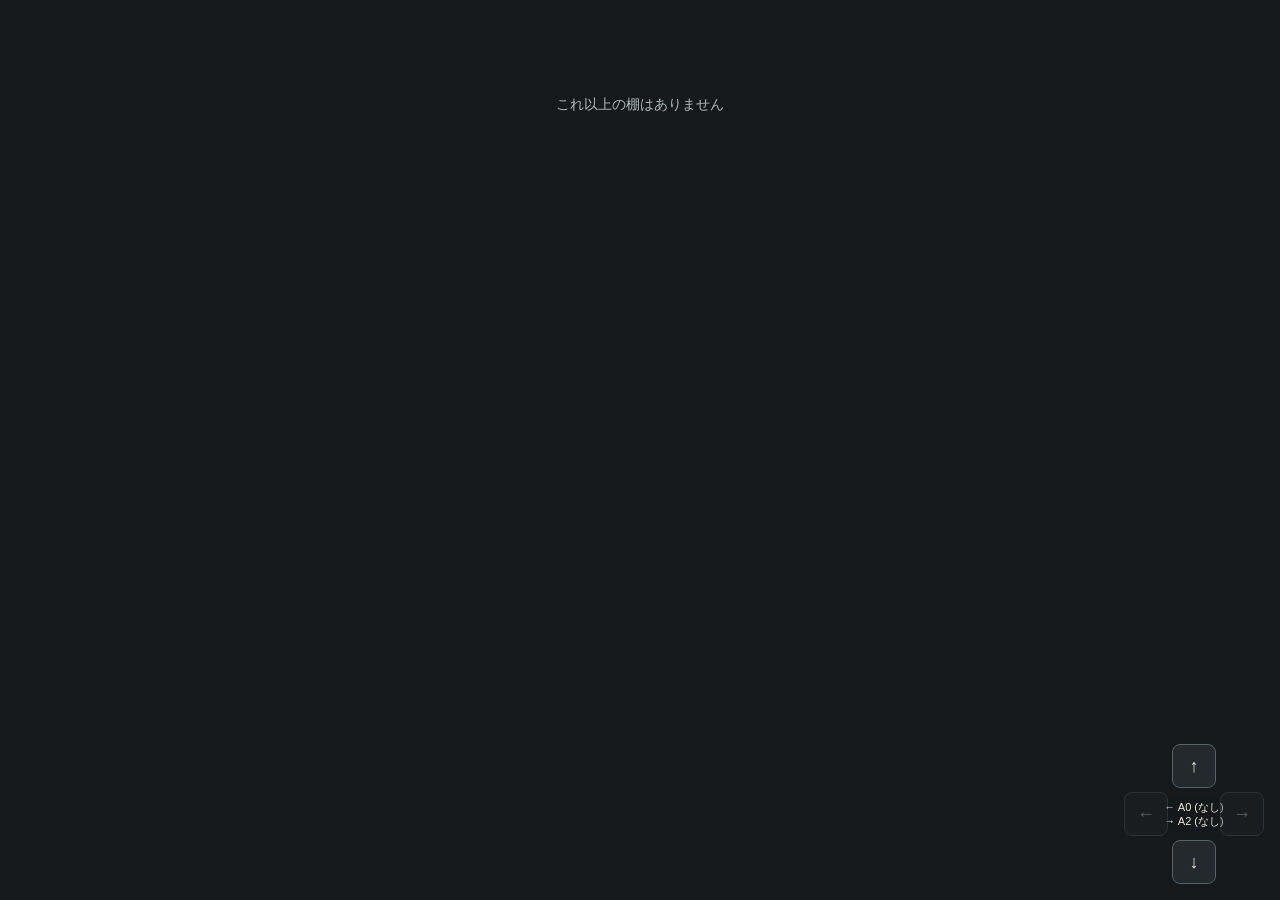
<file: index.html>
<!DOCTYPE html>
<html lang="ja">
<head>
    <meta charset="UTF-8">
    <meta name="viewport" content="width=device-width, initial-scale=1.0">
    <title>Bookshelf Graph Navigator</title>
    <link rel="stylesheet" href="./src/style.css">
    <style>
        body {
            margin: 0;
            min-height: 100vh;
            background-color: #15191b;
            color: #f0e6d2;
            font-family: sans-serif;
            overflow-x: hidden;
        }

        .shelf-list {
            display: flex;
            flex-direction: column;
            align-items: center;
            width: 100%;
            box-sizing: border-box;
            padding: 0 16px 96px;
        }

        .scene {
            position: relative;
            width: calc(100vw - 32px);
            height: 198px;
            background:
                linear-gradient(90deg, rgba(255, 255, 255, 0.035) 1px, transparent 1px) 0 0 / 48px 100%,
                linear-gradient(180deg, #3d4549, #252b2e 75%, #1c2225);
            box-shadow: inset 0 0 20px rgba(0, 0, 0, 0.45);
            box-sizing: border-box;
        }

        .scene::before,
        .scene::after {
            content: "";
            position: absolute;
            top: 0;
            bottom: 0;
            width: 24px;
            background:
                linear-gradient(90deg, #9aa5a9, #566268 32%, #313b40 68%, #778287);
            box-shadow:
                inset 2px 0 rgba(255, 255, 255, 0.24),
                inset -3px 0 rgba(0, 0, 0, 0.48);
            z-index: 3;
        }

        .scene::before {
            left: 0;
        }

        .scene::after {
            right: 0;
        }

        .shelf-title {
            display: none;
        }

        .debug-info {
            display: none;
        }

        .scene.show-debug .debug-info {
            display: block;
            position: absolute;
            top: 8px;
            left: 32px;
            right: 32px;
            max-height: 120px;
            overflow: auto;
            padding: 8px;
            background: rgba(15, 19, 21, 0.94);
            color: #d2d9db;
            font-size: 10px;
            overflow-wrap: anywhere;
            white-space: pre-wrap;
            z-index: 4;
        }

        .shelf-board {
            position: absolute;
            right: 24px;
            bottom: 0;
            left: 24px;
            z-index: 2;
        }

        .shelf-nav {
            position: absolute;
            top: 0;
            bottom: 0;
            z-index: 4;
            width: 24px;
            padding: 0;
            border: 0;
            background: transparent;
            cursor: pointer;
        }

        .shelf-nav--left {
            left: 0;
        }

        .shelf-nav--right {
            right: 0;
        }

        .spine-container {
            position: absolute;
            right: 28px;
            bottom: 18px;
            left: 28px;
            display: flex;
            gap: 8px;
            align-items: flex-end;
            height: 180px;
            padding-bottom: 0;
            z-index: 2;
            overflow-x: auto;
        }

        .spine {
            display: flex;
            align-items: center;
            justify-content: center;
        }

        .loading-status {
            margin: 0;
            color: #aeb7ba;
            font-size: 14px;
            text-align: center;
        }

        .loading-status--top {
            position: fixed;
            top: 8px;
            left: 50%;
            z-index: 10;
            transform: translateX(-50%);
            padding: 4px 12px;
            border-radius: 12px;
            background: rgba(21, 25, 27, 0.9);
        }

        .loading-status--top[hidden] {
            display: none;
        }

        .dpad {
            position: fixed;
            right: 16px;
            bottom: 16px;
            z-index: 10;
            display: grid;
            grid-template-columns: repeat(3, 44px);
            grid-template-rows: repeat(3, 44px);
            gap: 4px;
            align-items: center;
            justify-items: center;
        }

        .dpad button {
            width: 44px;
            height: 44px;
            border: 1px solid #566268;
            border-radius: 8px;
            background: rgba(37, 43, 46, 0.92);
            color: #f0e6d2;
            font-size: 18px;
            cursor: pointer;
        }

        .dpad button:disabled {
            opacity: 0.35;
            cursor: default;
        }

        .dpad-up { grid-area: 1 / 2; }
        .dpad-left { grid-area: 2 / 1; }
        .dpad-right { grid-area: 2 / 3; }
        .dpad-down { grid-area: 3 / 2; }

        .dpad-ndlc {
            grid-area: 2 / 2;
            font-size: 11px;
            line-height: 1.3;
            text-align: center;
            background: rgba(21, 25, 27, 0.9);
            padding: 2px 4px;
            border-radius: 4px;
            white-space: nowrap;
        }
    </style>
</head>
<body>
    <p class="loading-status loading-status--top" id="loadingStatusTop" hidden>より古い資料を読み込み中...</p>
    <main class="shelf-list" id="shelfList" aria-live="polite"></main>
    <div class="dpad" id="dpad">
        <button type="button" class="dpad-up" id="dpadUp" aria-label="上の棚へ">↑</button>
        <button type="button" class="dpad-left" id="dpadLeft" aria-label="前のNDLCへ">←</button>
        <div class="dpad-ndlc" id="dpadNdlc"></div>
        <button type="button" class="dpad-right" id="dpadRight" aria-label="次のNDLCへ">→</button>
        <button type="button" class="dpad-down" id="dpadDown" aria-label="下の棚へ">↓</button>
    </div>
    <p class="loading-status" id="loadingStatus">棚を読み込み中...</p>

    <script type="module">
        import { fetchShelfBySru } from './src/api.js';
        import { getBookDesign } from './src/book-design.js';
        import {
            buildLastViewedShelfPath,
            buildSearchPath,
            completeSearchPath,
            getNextNdlcCode,
            getPreviousNdlcCode,
            isRootSearchPath,
            parseSearchRoute
        } from './src/search-route.js';

        try {
            const recoveredPath = sessionStorage.getItem('linked-shelf-route');
            if (recoveredPath) {
                sessionStorage.removeItem('linked-shelf-route');
                const recoveredUrl = new URL(recoveredPath, window.location.origin);
                if (recoveredUrl.origin === window.location.origin) {
                    window.history.replaceState(null, '', recoveredUrl.pathname);
                }
            }
        } catch {
        }

        const MAX_SHELVES = 200;
        const SHELF_HEIGHT = 198;
        const SHELF_GAP = 0;
        const MINIMUM_RENDER_INTERVAL_MS = 1000;
        let searchRoute = parseSearchRoute(window.location.pathname);
        const LAST_VIEWED_SHELF_KEY = 'linked-shelf-last-viewed-route';
        if (isRootSearchPath(window.location.pathname, searchRoute)) {
            try {
                const lastViewedPath = localStorage.getItem(LAST_VIEWED_SHELF_KEY);
                if (lastViewedPath) {
                    const lastViewedUrl = new URL(lastViewedPath, window.location.origin);
                    const lastViewedRoute = parseSearchRoute(lastViewedUrl.pathname);
                    if (
                        lastViewedUrl.origin === window.location.origin &&
                        lastViewedRoute.basePath === searchRoute.basePath &&
                        !isRootSearchPath(lastViewedUrl.pathname, lastViewedRoute)
                    ) {
                        window.history.replaceState(null, '', lastViewedUrl.pathname);
                        searchRoute = lastViewedRoute;
                    }
                }
            } catch {
            }
        }

        function parseCurrentSearchRoute() {
            const completedPath = completeSearchPath(window.location.pathname);
            if (completedPath !== window.location.pathname) {
                window.history.replaceState(null, '', completedPath);
            }
            return parseSearchRoute(completedPath);
        }

        searchRoute = parseCurrentSearchRoute();
        const searchParams = { ...searchRoute.params };
        let currentUrlYear = searchParams.fromYear;
        const shelfList = document.getElementById('shelfList');
        const loadingStatus = document.getElementById('loadingStatus');
        const loadingStatusTop = document.getElementById('loadingStatusTop');

        let nextStartRecord = searchParams.startRecord;
        let renderedShelfCount = 0;
        let lastRenderedAt = 0;
        let isLoadingShelf = false;
        let hasMoreShelves = true;
        let isLoadingOlderShelves = false;
        let hasOlderBooks = true;
        let previousYearBoundary = null;
        let previousStartRecord = 1;
        let lastScrollY = window.scrollY;
        const displayedBookKeys = new Set();
        let prefetchPromise = null;
        let olderPrefetchPromise = null;
        let shelfGeneration = 0;
        let scrollTimer;
        let resizeTimer;

        function getResponsiveRecordCount() {
            const availableWidth = (window.visualViewport?.width || window.innerWidth) - 72;
            return Math.max(10, Math.min(50, Math.floor(availableWidth / 40)));
        }

        function getTitleLayout(title, bookHeight) {
            const characters = Array.from(title);
            const availableHeight = bookHeight - 18;
            const minimumFontSize = 9;
            const fontSize = Math.max(
                minimumFontSize,
                Math.min(12, Math.floor(availableHeight / (characters.length * (4 / 3))))
            );
            const maximumCharacters = Math.floor(availableHeight / (minimumFontSize * (4 / 3)));
            const displayTitle = characters.length > maximumCharacters
                ? `${characters.slice(0, maximumCharacters - 3).join('')}...`
                : title;

            return { displayTitle, fontSize };
        }

        function createShelfElement(node, shelfNumber) {
            const scene = document.createElement('section');
            scene.className = 'scene';
            scene.setAttribute('aria-label', `NDLC ${searchParams.ndlc} の棚 ${shelfNumber}`);
            scene.dataset.leftmostPublicationYear = node.books[0]?.publicationYear ?? '';

            const title = document.createElement('div');
            title.className = 'shelf-title';
            title.textContent = `NDLC: ${searchParams.ndlc} — 棚 ${shelfNumber}`;

            const debug = document.createElement('div');
            debug.className = 'debug-info';
            const timing = node.debug.timing;
            const debugLines = [
                `開始レコード: ${node.debug.startRecord}`,
                `表示冊数: ${node.books.length}`,
                `NDL API通信: ${node.debug.responseTimeMs} ms${node.debug.cached ? '（キャッシュ再利用）' : ''}`,
                `先読み待機: ${timing.prefetchWaitMs} ms`,
                `データ準備: ${timing.dataPreparationMs} ms`,
                `描画間隔待機: ${timing.renderIntervalWaitMs} ms`,
                `キャッシュ: ${node.debug.cached ? `${node.debug.cachedRecordCount}件を再利用` : 'NDL APIから取得'}`,
                `棚ハッシュ: ${node.id}`
            ];
            if (!node.debug.cached && node.debug.cqlQuery) {
                debugLines.push(
                    `CQL（デコード済み）:\n${node.debug.cqlQuery}`
                );
            }
            debug.textContent = debugLines.join('\n');

            const spineContainer = document.createElement('div');
            spineContainer.className = 'spine-container';
            node.books.forEach(book => {
                const spine = document.createElement('div');
                spine.className = 'spine book-spine';
                const design = getBookDesign(book);
                spine.style.setProperty('--book-color', design.color);
                spine.style.setProperty('--book-height', `${design.height}px`);
                spine.title = book.title;
                spine.addEventListener('click', () => alert(`「${book.title}」が選択されました`));

                const bookTitle = document.createElement('span');
                bookTitle.className = 'book-title';
                const { displayTitle, fontSize } = getTitleLayout(book.title, design.height);
                bookTitle.setAttribute('aria-label', book.title);
                bookTitle.style.setProperty('--title-size', `${fontSize}pt`);
                bookTitle.textContent = displayTitle;
                spine.appendChild(bookTitle);
                spineContainer.appendChild(spine);
            });

            const shelfBoard = document.createElement('button');
            const debugId = `debugInfo-${shelfNumber}`;
            shelfBoard.className = 'shelf-board';
            shelfBoard.type = 'button';
            shelfBoard.setAttribute('aria-controls', debugId);
            shelfBoard.setAttribute('aria-expanded', 'false');
            shelfBoard.setAttribute('aria-label', `棚 ${shelfNumber} のデバッグ情報を表示`);
            shelfBoard.addEventListener('click', () => {
                const isExpanded = scene.classList.toggle('show-debug');
                shelfBoard.setAttribute('aria-expanded', String(isExpanded));
            });
            const shelfLabel = document.createElement('span');
            shelfLabel.className = 'shelf-label';
            const publicationYears = [...new Set(
                node.books.map(book => book.publicationYear).filter(Number.isSafeInteger)
            )].sort((first, second) => first - second);
            const yearLabel = publicationYears.length
                ? publicationYears.join(', ')
                : '出版年不明';
            shelfLabel.textContent =
                `NDLC: ${searchParams.ndlc} · ${yearLabel} · 棚 ${String(shelfNumber).padStart(3, '0')}`;
            shelfBoard.appendChild(shelfLabel);
            debug.id = debugId;

            const nextNdlcCode = getNextNdlcCode(searchParams.ndlc);
            const navigationButtons = ['left', 'right'].map(side => {
                const button = document.createElement('button');
                button.className = `shelf-nav shelf-nav--${side}`;
                button.type = 'button';
                button.setAttribute('aria-label', `NDLC ${nextNdlcCode} の書架を表示`);
                button.addEventListener('click', advanceToNextNdlc);
                return button;
            });

            scene.append(title, debug, spineContainer, shelfBoard, ...navigationButtons);
            return scene;
        }

        function rememberVisibleShelf() {
            let visibleShelf = null;
            let maximumVisibleHeight = 0;
            for (const scene of shelfList.children) {
                const bounds = scene.getBoundingClientRect();
                const visibleHeight = Math.max(
                    0,
                    Math.min(bounds.bottom, window.innerHeight) - Math.max(bounds.top, 0)
                );
                if (visibleHeight > maximumVisibleHeight) {
                    visibleShelf = scene;
                    maximumVisibleHeight = visibleHeight;
                }
            }
            if (!visibleShelf) return;

            const resumePath = buildLastViewedShelfPath(
                searchRoute.basePath,
                searchParams.ndlc,
                { publicationYear: Number(visibleShelf.dataset.leftmostPublicationYear) }
            );
            if (!resumePath) return;
            try {
                localStorage.setItem(LAST_VIEWED_SHELF_KEY, resumePath);
            } catch {
            }
        }

        function wait(milliseconds) {
            return new Promise(resolve => setTimeout(resolve, milliseconds));
        }

        function updateStatus() {
            loadingStatusTop.hidden = !isLoadingOlderShelves;
            if (renderedShelfCount >= MAX_SHELVES) {
                loadingStatus.textContent = `表示上限の${MAX_SHELVES}棚に達しました`;
            } else if (isLoadingOlderShelves) {
                loadingStatus.textContent = 'より古い資料を読み込み中...';
            } else if (!hasOlderBooks) {
                loadingStatus.textContent = 'これより古い資料はありません';
            } else if (!hasMoreShelves) {
                loadingStatus.textContent = 'これ以上の棚はありません';
            } else if (isLoadingShelf) {
                loadingStatus.textContent = '次の棚を読み込み中...';
            } else {
                loadingStatus.textContent = 'スクロールに応じて次の棚を読み込みます';
            }
        }

        function updateSearchPathFromTopShelf() {
            const topShelf = Array.from(shelfList.children).find(
                scene => scene.getBoundingClientRect().bottom > 0
            );
            const year = Number(topShelf?.dataset.leftmostPublicationYear);
            if (!Number.isSafeInteger(year) || year < 1000 || year === currentUrlYear) return;

            currentUrlYear = year;
            window.history.replaceState(
                null,
                '',
                buildSearchPath(searchRoute.basePath, { ...searchParams, fromYear: year })
            );
        }

        function getBookKey(book) {
            return book.link || [
                book.title,
                book.creator,
                book.pubDate
            ].join('\u0000');
        }

        function addDisplayedBooks(books) {
            books.forEach(book => displayedBookKeys.add(getBookKey(book)));
        }

        async function prependOlderShelves(generation = shelfGeneration) {
            if (
                isLoadingOlderShelves ||
                !hasOlderBooks ||
                renderedShelfCount >= MAX_SHELVES ||
                shelfList.children.length === 0
            ) {
                return;
            }

            const firstShelf = shelfList.firstElementChild;
            const initialBoundary = Number(firstShelf.dataset.leftmostPublicationYear);
            if (!Number.isSafeInteger(initialBoundary) || initialBoundary < 1000) {
                hasOlderBooks = false;
                updateStatus();
                return;
            }

            isLoadingOlderShelves = true;
            updateStatus();
            const shelfCapacity = getResponsiveRecordCount();
            const targetBookCount = Math.min(
                shelfCapacity * 2,
                (MAX_SHELVES - renderedShelfCount) * shelfCapacity
            );
            const olderBooks = [];
            const olderBookKeys = new Set();
            // The initial boundary year is already shown from its first record onward, so search strictly older years.
            let queryYear = previousYearBoundary ?? initialBoundary - 1;
            let startRecord = previousYearBoundary === null ? 1 : previousStartRecord;
            let responseTimeMs = 0;
            let cachedRecordCount = 0;
            let cqlQuery = '';

            try {
                while (olderBooks.length < targetBookCount && queryYear >= 1000) {
                    if (generation !== shelfGeneration) return;

                    const requestedCount = targetBookCount - olderBooks.length;
                    const node = await fetchShelfBySru({
                        ndlc: searchParams.ndlc,
                        untilYear: queryYear,
                        startRecord,
                        cnt: requestedCount
                    });
                    if (generation !== shelfGeneration) return;
                    if (node.id === 'error-node') return;

                    responseTimeMs += node.debug.responseTimeMs;
                    cachedRecordCount = node.debug.cachedRecordCount;
                    cqlQuery = node.debug.cqlQuery;
                    const newBooks = node.books.filter(book => (
                        !displayedBookKeys.has(getBookKey(book)) &&
                        !olderBookKeys.has(getBookKey(book))
                    ));
                    olderBooks.push(...newBooks);
                    newBooks.forEach(book => olderBookKeys.add(getBookKey(book)));

                    if (node.books.length === 0) {
                        if (startRecord === 1) {
                            hasOlderBooks = false;
                            break;
                        }
                        queryYear -= 1;
                        startRecord = 1;
                        previousYearBoundary = queryYear;
                        previousStartRecord = startRecord;
                        continue;
                    }
                    if (newBooks.length === 0) {
                        if (node.books.length < requestedCount || node.debug.exhausted) {
                            queryYear -= 1;
                            startRecord = 1;
                        } else {
                            startRecord = node.debug.endRecord + 1;
                        }
                        previousYearBoundary = queryYear;
                        previousStartRecord = startRecord;
                        continue;
                    }

                    if (node.books.length < requestedCount || node.debug.exhausted) {
                        const returnedYears = node.books
                            .map(book => book.publicationYear)
                            .filter(Number.isSafeInteger);
                        queryYear = returnedYears.length
                            ? Math.min(...returnedYears) - 1
                            : queryYear - 1;
                        startRecord = 1;
                    } else {
                        startRecord = node.debug.endRecord + 1;
                    }
                    previousYearBoundary = queryYear;
                    previousStartRecord = startRecord;
                }

                if (generation !== shelfGeneration) return;
                if (queryYear < 1000) {
                    hasOlderBooks = false;
                    if (olderBooks.length === 0) return;
                }
                if (olderBooks.length === 0) return;

                const anchor = Array.from(shelfList.children).find(
                    scene => scene.getBoundingClientRect().bottom > 0
                );
                const anchorTop = anchor?.getBoundingClientRect().top;
                for (let index = 0; index < olderBooks.length; index += shelfCapacity) {
                    const books = olderBooks.slice(index, index + shelfCapacity);
                    const node = {
                        id: '',
                        books,
                        debug: {
                            startRecord: index + 1,
                            endRecord: index + books.length,
                            responseTimeMs,
                            cached: false,
                            cachedRecordCount,
                            cqlQuery,
                            timing: {
                                prefetchWaitMs: 0,
                                dataPreparationMs: 0,
                                renderIntervalWaitMs: 0
                            }
                        }
                    };
                    shelfList.insertBefore(
                        createShelfElement(node, renderedShelfCount + 1),
                        shelfList.firstChild
                    );
                    renderedShelfCount += 1;
                }
                addDisplayedBooks(olderBooks);

                if (anchor && Number.isFinite(anchorTop)) {
                    await new Promise(resolve => requestAnimationFrame(() => {
                        window.scrollBy(0, anchor.getBoundingClientRect().top - anchorTop);
                        resolve();
                    }));
                }
                updateSearchPathFromTopShelf();
                rememberVisibleShelf();
            } finally {
                if (generation === shelfGeneration) {
                    isLoadingOlderShelves = false;
                    updateStatus();
                    void prefetchOlderShelves();
                }
            }
        }

        async function appendNextShelf() {
            if (isLoadingShelf || !hasMoreShelves || renderedShelfCount >= MAX_SHELVES) {
                return false;
            }

            const generation = shelfGeneration;
            isLoadingShelf = true;
            updateStatus();
            try {
                const preparationStartedAt = performance.now();
                let prefetchWaitMs = 0;
                if (prefetchPromise) {
                    const prefetchWaitStartedAt = performance.now();
                    await prefetchPromise;
                    prefetchWaitMs = Math.round(performance.now() - prefetchWaitStartedAt);
                }
                if (generation !== shelfGeneration) return false;

                const count = getResponsiveRecordCount();
                const node = await fetchShelfBySru({
                    ...searchParams,
                    startRecord: nextStartRecord,
                    cnt: count,
                    prefetch: true
                });
                if (generation !== shelfGeneration) return false;
                if (node.id === 'error-node' || node.books.length === 0) {
                    hasMoreShelves = false;
                    return false;
                }

                const remainingDelay = node.debug.cached ? 0 : Math.max(
                    0,
                    MINIMUM_RENDER_INTERVAL_MS - (Date.now() - lastRenderedAt)
                );
                if (lastRenderedAt && remainingDelay) await wait(remainingDelay);
                if (generation !== shelfGeneration) return false;

                node.debug.timing = {
                    prefetchWaitMs,
                    dataPreparationMs: Math.round(performance.now() - preparationStartedAt - remainingDelay),
                    renderIntervalWaitMs: remainingDelay
                };
                shelfList.appendChild(createShelfElement(node, renderedShelfCount + 1));
                addDisplayedBooks(node.books);
                updateSearchPathFromTopShelf();
                renderedShelfCount += 1;
                lastRenderedAt = Date.now();
                nextStartRecord = node.debug.endRecord + 1;
                rememberVisibleShelf();
                return true;
            } finally {
                if (generation === shelfGeneration) {
                    isLoadingShelf = false;
                    updateStatus();
                }
            }
        }

        function getShelvesPerViewport() {
            return Math.ceil(window.innerHeight / (SHELF_HEIGHT + SHELF_GAP));
        }

        async function prefetchShelves(shelfCount) {
            if (prefetchPromise || !hasMoreShelves || renderedShelfCount >= MAX_SHELVES) {
                return prefetchPromise;
            }

            const generation = shelfGeneration;
            const count = getResponsiveRecordCount() * shelfCount;
            prefetchPromise = fetchShelfBySru({
                ...searchParams,
                startRecord: nextStartRecord,
                cnt: count,
                prefetch: true
            }).catch(error => {
                console.error('Failed to prefetch shelves:', error);
            }).finally(() => {
                if (generation === shelfGeneration) prefetchPromise = null;
            });
            return prefetchPromise;
        }

        // Warm the record cache for the next upward (older years) load.
        function prefetchOlderShelves() {
            if (olderPrefetchPromise || isLoadingOlderShelves || !hasOlderBooks || renderedShelfCount >= MAX_SHELVES) {
                return olderPrefetchPromise;
            }
            const firstShelf = shelfList.firstElementChild;
            const firstYear = Number(firstShelf?.dataset.leftmostPublicationYear);
            const queryYear = previousYearBoundary ?? firstYear - 1;
            if (!Number.isSafeInteger(queryYear) || queryYear < 1000) return null;

            const generation = shelfGeneration;
            olderPrefetchPromise = fetchShelfBySru({
                ndlc: searchParams.ndlc,
                untilYear: queryYear,
                startRecord: previousYearBoundary === null ? 1 : previousStartRecord,
                cnt: getResponsiveRecordCount() * 2,
                prefetch: true
            }).catch(error => {
                console.error('Failed to prefetch older shelves:', error);
            }).finally(() => {
                if (generation === shelfGeneration) olderPrefetchPromise = null;
            });
            return olderPrefetchPromise;
        }

        function resetSearch(route) {
            searchRoute = route;
            Object.assign(searchParams, route.params);
            currentUrlYear = searchParams.fromYear;
            shelfGeneration += 1;
            nextStartRecord = searchParams.startRecord;
            renderedShelfCount = 0;
            lastRenderedAt = 0;
            isLoadingShelf = false;
            hasMoreShelves = true;
            isLoadingOlderShelves = false;
            hasOlderBooks = true;
            previousYearBoundary = null;
            previousStartRecord = 1;
            displayedBookKeys.clear();
            lastScrollY = window.scrollY;
            prefetchPromise = null;
            olderPrefetchPromise = null;
            shelfList.replaceChildren();
            updateStatus();
            void updateNdlcControls();
            void renderInitialShelves(shelfGeneration);
        }

        function goToNdlc(ndlc) {
            const route = {
                basePath: searchRoute.basePath,
                params: {
                    ...searchParams,
                    fromYear: currentUrlYear,
                    ndlc
                }
            };
            window.history.pushState(null, '', buildSearchPath(route.basePath, route.params));
            resetSearch(route);
        }

        function advanceToNextNdlc() {
            goToNdlc(getNextNdlcCode(searchParams.ndlc));
        }

        const ndlcExistence = new Map();
        function checkNdlcExists(ndlc) {
            if (!ndlcExistence.has(ndlc)) {
                ndlcExistence.set(ndlc, fetchShelfBySru({ ndlc, fromYear: 1000, cnt: 1 })
                    .then(node => node.id !== 'error-node' && node.books.length > 0));
            }
            return ndlcExistence.get(ndlc);
        }

        const dpadButtons = {
            up: document.getElementById('dpadUp'),
            down: document.getElementById('dpadDown'),
            left: document.getElementById('dpadLeft'),
            right: document.getElementById('dpadRight')
        };
        const dpadNdlc = document.getElementById('dpadNdlc');

        async function updateNdlcControls() {
            const currentNdlc = searchParams.ndlc;
            const targets = {
                left: getPreviousNdlcCode(currentNdlc),
                right: getNextNdlcCode(currentNdlc)
            };
            const labels = { left: '←', right: '→' };
            const render = states => {
                dpadNdlc.textContent = ['left', 'right'].map(side => (
                    `${labels[side]} ${targets[side] ?? 'なし'}${states[side]}`
                )).join('\n');
                dpadNdlc.style.whiteSpace = 'pre';
            };
            const states = { left: '', right: '' };
            for (const side of ['left', 'right']) {
                dpadButtons[side].disabled = true;
                if (targets[side] && targets[side] !== currentNdlc) states[side] = ' (確認中)';
                else targets[side] = null;
            }
            render(states);

            await Promise.all(['left', 'right'].map(async side => {
                const exists = targets[side] ? await checkNdlcExists(targets[side]) : false;
                if (currentNdlc !== searchParams.ndlc) return;
                states[side] = targets[side] && !exists ? ' (なし)' : '';
                dpadButtons[side].disabled = !exists;
                render(states);
            }));
        }

        async function moveShelfUp() {
            if (window.scrollY > 1) {
                if (window.scrollY <= SHELF_HEIGHT + SHELF_GAP) void prefetchOlderShelves();
                window.scrollBy({ top: -SHELF_HEIGHT, behavior: 'smooth' });
                return;
            }
            const before = shelfList.children.length;
            await prependOlderShelves();
            if (shelfList.children.length > before) {
                window.scrollTo({ top: 0, behavior: 'smooth' });
            }
        }

        function moveShelfDown() {
            window.scrollBy({ top: SHELF_HEIGHT, behavior: 'smooth' });
            void ensureScrollBuffer();
        }

        dpadButtons.up.addEventListener('click', () => void moveShelfUp());
        dpadButtons.down.addEventListener('click', moveShelfDown);
        dpadButtons.left.addEventListener('click', () => {
            const target = getPreviousNdlcCode(searchParams.ndlc);
            if (target) goToNdlc(target);
        });
        dpadButtons.right.addEventListener('click', advanceToNextNdlc);

        window.addEventListener('popstate', () => {
            resetSearch(parseCurrentSearchRoute());
        });

        function prefetchNextViewport() {
            return prefetchShelves(getShelvesPerViewport());
        }

        async function renderInitialShelves(generation = shelfGeneration) {
            const firstShelfAppended = await appendNextShelf();
            if (generation !== shelfGeneration) return;
            if (firstShelfAppended) {
                const initialShelfCount = Math.ceil(
                    (window.innerHeight * 2) / (SHELF_HEIGHT + SHELF_GAP)
                );
                void prefetchShelves(
                    initialShelfCount - 1 + getShelvesPerViewport()
                );
            }

            while (
                generation === shelfGeneration &&
                hasMoreShelves &&
                renderedShelfCount < MAX_SHELVES &&
                shelfList.scrollHeight < window.innerHeight * 2
            ) {
                const appended = await appendNextShelf();
                if (!appended) break;
            }
            if (generation === shelfGeneration) {
                await prependOlderShelves(generation);
            }
        }

        async function ensureScrollBuffer() {
            const generation = shelfGeneration;
            const remainingHeight = document.documentElement.scrollHeight - (window.scrollY + window.innerHeight);
            if (remainingHeight > window.innerHeight || isLoadingShelf) return;

            while (
                generation === shelfGeneration &&
                hasMoreShelves &&
                renderedShelfCount < MAX_SHELVES &&
                document.documentElement.scrollHeight - (window.scrollY + window.innerHeight) <= window.innerHeight
            ) {
                const appended = await appendNextShelf();
                if (!appended) break;
            }
            void prefetchNextViewport();
        }

        window.addEventListener('scroll', () => {
            clearTimeout(scrollTimer);
            scrollTimer = setTimeout(() => {
                const scrollY = window.scrollY;
                if (scrollY < lastScrollY && scrollY < SHELF_HEIGHT * 2) {
                    void prependOlderShelves();
                }
                lastScrollY = scrollY;
                rememberVisibleShelf();
                updateSearchPathFromTopShelf();
                void ensureScrollBuffer();
            }, 100);
        }, { passive: true });

        window.addEventListener('resize', () => {
            clearTimeout(resizeTimer);
            resizeTimer = setTimeout(() => {
                rememberVisibleShelf();
                void prefetchNextViewport();
                void prefetchOlderShelves();
                void ensureScrollBuffer();
            }, 300);
        });

        void updateNdlcControls();
        requestAnimationFrame(() => {
            void renderInitialShelves();
        });
    </script>
</body>
</html>
</file>
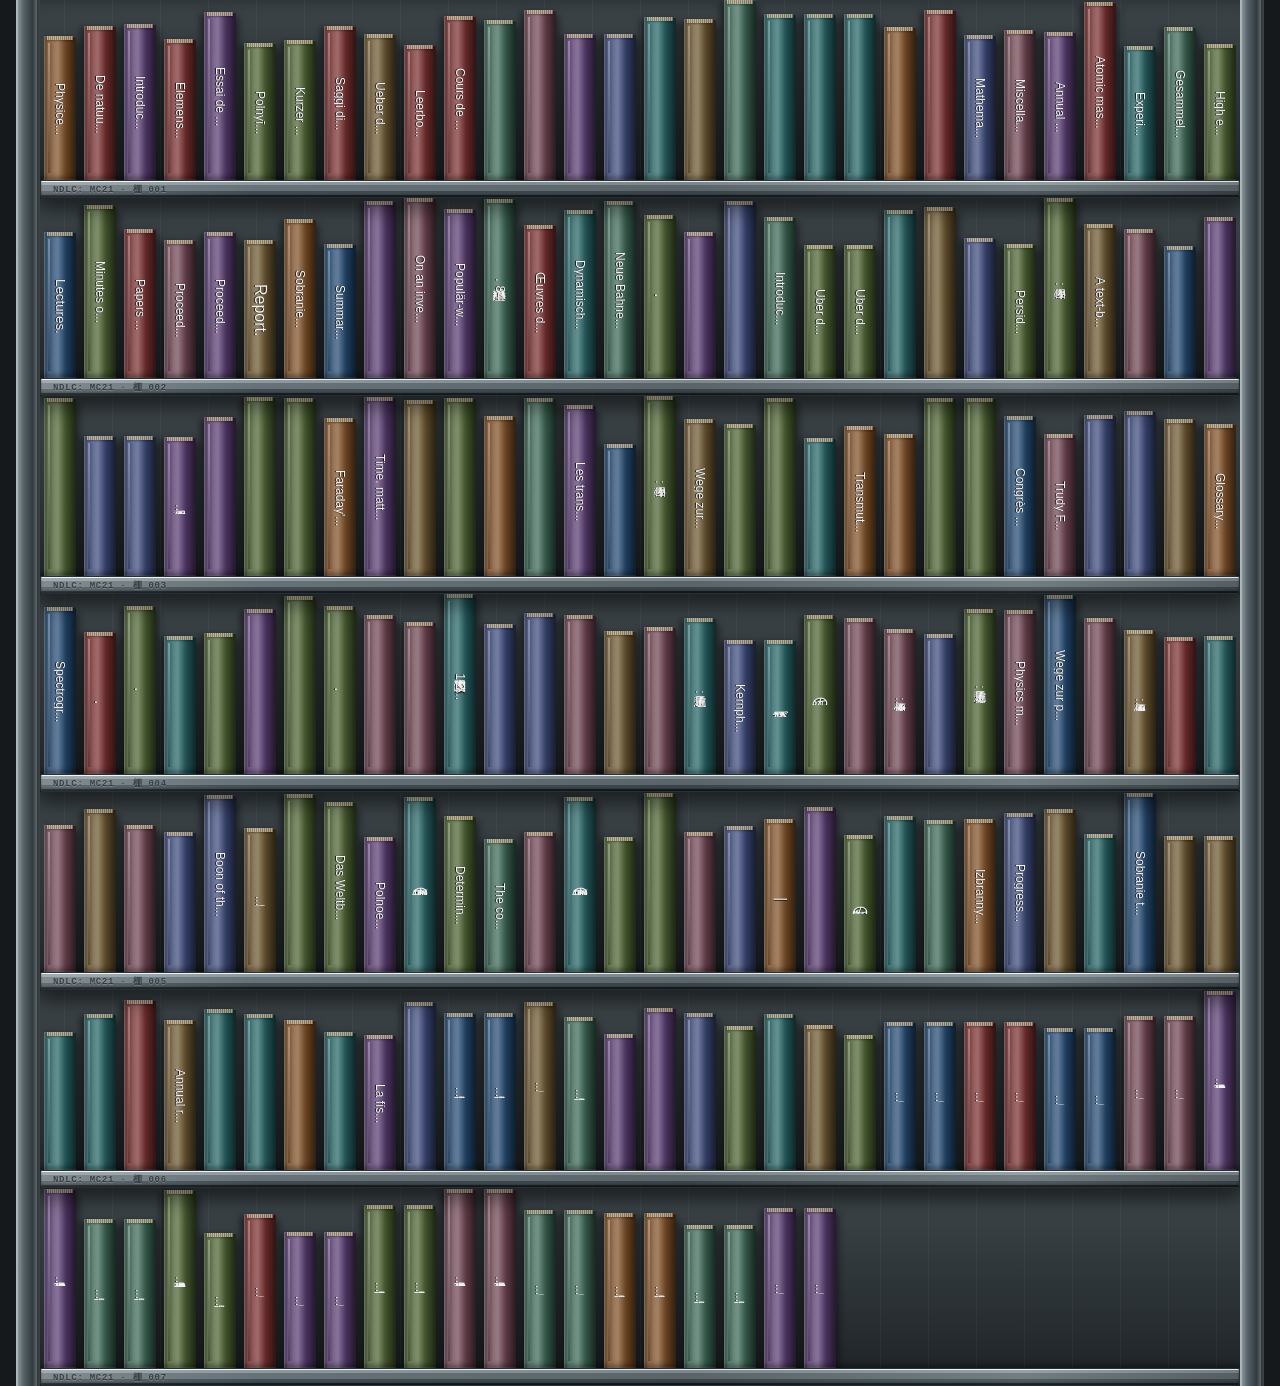
<file: design-preview.html>
<!DOCTYPE html>
<html lang="ja">
<head>
    <meta charset="UTF-8">
    <meta name="viewport" content="width=device-width, initial-scale=1.0">
    <title>書架デザイン確認</title>
    <link rel="stylesheet" href="./src/style.css">
    <style>
        body {
            margin: 0;
            min-height: 100vh;
            background-color: #15191b;
            color: #f0e6d2;
            font-family: sans-serif;
            overflow-x: hidden;
        }

        .preview-shelf-list {
            display: flex;
            flex-direction: column;
            align-items: center;
            width: 100%;
            box-sizing: border-box;
            padding: 0 16px;
        }

        .scene {
            position: relative;
            width: calc(100vw - 32px);
            height: 198px;
            background:
                linear-gradient(90deg, rgba(255, 255, 255, 0.035) 1px, transparent 1px) 0 0 / 48px 100%,
                linear-gradient(180deg, #3d4549, #252b2e 75%, #1c2225);
            box-shadow: inset 0 0 20px rgba(0, 0, 0, 0.45);
            box-sizing: border-box;
        }

        .scene::before,
        .scene::after {
            content: "";
            position: absolute;
            top: 0;
            bottom: 0;
            width: 24px;
            background: linear-gradient(90deg, #9aa5a9, #566268 32%, #313b40 68%, #778287);
            box-shadow:
                inset 2px 0 rgba(255, 255, 255, 0.24),
                inset -3px 0 rgba(0, 0, 0, 0.48);
            z-index: 3;
        }

        .scene::before {
            left: 0;
        }

        .scene::after {
            right: 0;
        }

        .spine-container {
            position: absolute;
            right: 28px;
            bottom: 18px;
            left: 28px;
            display: flex;
            gap: 8px;
            align-items: flex-end;
            height: 180px;
            overflow-x: auto;
        }

        .spine {
            display: flex;
            flex: 0 0 auto;
            align-items: center;
            justify-content: center;
        }

        .shelf-board {
            position: absolute;
            right: 24px;
            bottom: 0;
            left: 24px;
            z-index: 2;
            cursor: default;
        }
    </style>
</head>
<body>
    <main class="preview-shelf-list" id="previewShelfList"></main>
    <script type="module">
        import { getBookDesign } from './src/book-design.js';
        import { mc21PreviewBooks } from './src/mc21-preview-books.js';

        const shelfList = document.getElementById('previewShelfList');
        let resizeTimer;

        function getBookCount() {
            return Math.max(10, Math.min(50, Math.floor((shelfList.clientWidth - 72) / 40)));
        }

        function getTitleLayout(title, bookHeight) {
            const characters = Array.from(title);
            const availableHeight = bookHeight - 18;
            const minimumFontSize = 9;
            const fontSize = Math.max(
                minimumFontSize,
                Math.min(12, Math.floor(availableHeight / (characters.length * (4 / 3))))
            );
            const maximumCharacters = Math.floor(availableHeight / (minimumFontSize * (4 / 3)));
            const displayTitle = characters.length > maximumCharacters
                ? `${characters.slice(0, maximumCharacters - 3).join('')}...`
                : title;

            return { displayTitle, fontSize };
        }

        function createShelf(books, shelfIndex) {
            const scene = document.createElement('section');
            scene.className = 'scene';
            scene.setAttribute('aria-label', `NDLC MC21 デザイン確認棚 ${shelfIndex + 1}`);

            const spineContainer = document.createElement('div');
            spineContainer.className = 'spine-container';
            books.forEach(book => {
                const spine = document.createElement('div');
                spine.className = 'spine book-spine';
                const design = getBookDesign(book);
                spine.style.setProperty('--book-color', design.color);
                spine.style.setProperty('--book-height', `${design.height}px`);

                const title = document.createElement('span');
                title.className = 'book-title';
                const { displayTitle, fontSize } = getTitleLayout(book.title, design.height);
                title.setAttribute('aria-label', book.title);
                title.style.setProperty('--title-size', `${fontSize}pt`);
                title.textContent = displayTitle;
                spine.appendChild(title);
                spineContainer.appendChild(spine);
            });

            const shelfBoard = document.createElement('div');
            shelfBoard.className = 'shelf-board';
            shelfBoard.setAttribute('aria-hidden', 'true');
            const shelfLabel = document.createElement('span');
            shelfLabel.className = 'shelf-label';
            shelfLabel.textContent = `NDLC: MC21 · 棚 ${String(shelfIndex + 1).padStart(3, '0')}`;
            shelfBoard.appendChild(shelfLabel);

            scene.append(spineContainer, shelfBoard);
            return scene;
        }

        function renderPreview() {
            const count = getBookCount();
            const shelves = [];
            for (let index = 0; index < mc21PreviewBooks.length; index += count) {
                shelves.push(createShelf(mc21PreviewBooks.slice(index, index + count), shelves.length));
            }
            shelfList.replaceChildren(...shelves);
        }

        window.addEventListener('resize', () => {
            clearTimeout(resizeTimer);
            resizeTimer = setTimeout(renderPreview, 300);
        });

        requestAnimationFrame(renderPreview);
    </script>
</body>
</html>
</file>
<file: src/style.css>
.shelf-board {
    background:
        linear-gradient(
            90deg,
            rgba(255, 255, 255, 0.18),
            transparent 18%,
            rgba(0, 0, 0, 0.12) 54%,
            rgba(255, 255, 255, 0.08) 82%,
            rgba(0, 0, 0, 0.18)
        ),
        linear-gradient(
        to bottom,
        #dce5e7 0 8%,
        #8d999e 9% 22%,
        #667278 23% 60%,
        #414c52 61% 86%,
        #273035 87% 100%
    );
    height: 18px;
    box-sizing: border-box;
    position: relative;
    display: flex;
    align-items: center;
    padding: 0 12px;
    color: #273136;
    cursor: pointer;
    font: inherit;
    text-align: left;
    box-shadow:
        0 12px 18px rgba(0, 0, 0, 0.46),
        0 -3px 5px rgba(0, 0, 0, 0.34),
        inset 0 1px rgba(255, 255, 255, 0.6),
        inset 0 -2px 2px rgba(0, 0, 0, 0.5);
    border: 1px solid #263036;
    border-radius: 2px;
}

.shelf-label {
    font-family: monospace;
    font-size: 9px;
    font-weight: 700;
    letter-spacing: 0.08em;
    opacity: 0.82;
    text-shadow: 0 1px rgba(255, 255, 255, 0.25);
}

.book-spine {
    width: 32px; /* 本によって幅を変えるとリアルさUP */
    height: var(--book-height, 160px);
    position: relative;
    align-items: center;
    justify-content: flex-start;
    padding: 10px 4px 8px;
    box-sizing: border-box;
    cursor: pointer;
    
    /* 背表紙の反射と丸み */
    background: linear-gradient(
        90deg,
        rgba(0, 0, 0, 0.58) 0,
        rgba(255, 255, 255, 0.13) 12%,
        rgba(255, 255, 255, 0.28) 43%,
        rgba(0, 0, 0, 0.18) 68%,
        rgba(0, 0, 0, 0.62) 100%
    ), var(--book-color, #2b3a67); /* ベースの色 */
    
    box-shadow:
        -4px 2px 6px rgba(0, 0, 0, 0.4),
        3px 6px 7px rgba(0, 0, 0, 0.42),
        inset 1px 0 2px rgba(255, 255, 255, 0.4);
    
    transition: transform 0.2s ease, box-shadow 0.2s ease;
}

.book-spine::before {
    content: "";
    position: absolute;
    top: 0;
    left: 3px;
    right: 3px;
    height: 4px;
    background: repeating-linear-gradient(90deg, #d6c8ad 0 1px, #8e826e 1px 2px);
    box-shadow: 0 1px 2px rgba(0, 0, 0, 0.45);
    opacity: 0.75;
}

.book-spine::after {
    content: "";
    position: absolute;
    top: 7px;
    bottom: 7px;
    left: 4px;
    width: 2px;
    background: linear-gradient(to bottom, rgba(255, 255, 255, 0.38), rgba(0, 0, 0, 0.4));
    box-shadow: 2px 0 2px rgba(0, 0, 0, 0.22);
    opacity: 0.72;
}

/* ホバー時に少し手前に飛び出す演出 */
.book-spine:hover {
    transform: translateY(-8px) scaleZ(1.05);
    box-shadow: 
        -6px 6px 12px rgba(0, 0, 0, 0.6),
        inset 1px 0 3px rgba(255, 255, 255, 0.6);
    z-index: 10;
}

/* タイトル文字（箔押し風の微かな立体感） */
.book-title {
    --title-size: 12pt;
    font-size: var(--title-size);
    color: #f5f5f5;
    line-height: 1;
    max-height: calc(var(--book-height, 160px) - 18px);
    overflow: hidden;
    white-space: nowrap;
    writing-mode: vertical-rl;
    text-orientation: mixed;
    text-shadow: 0 1px 1px rgba(0, 0, 0, 0.9);
}
</file>
